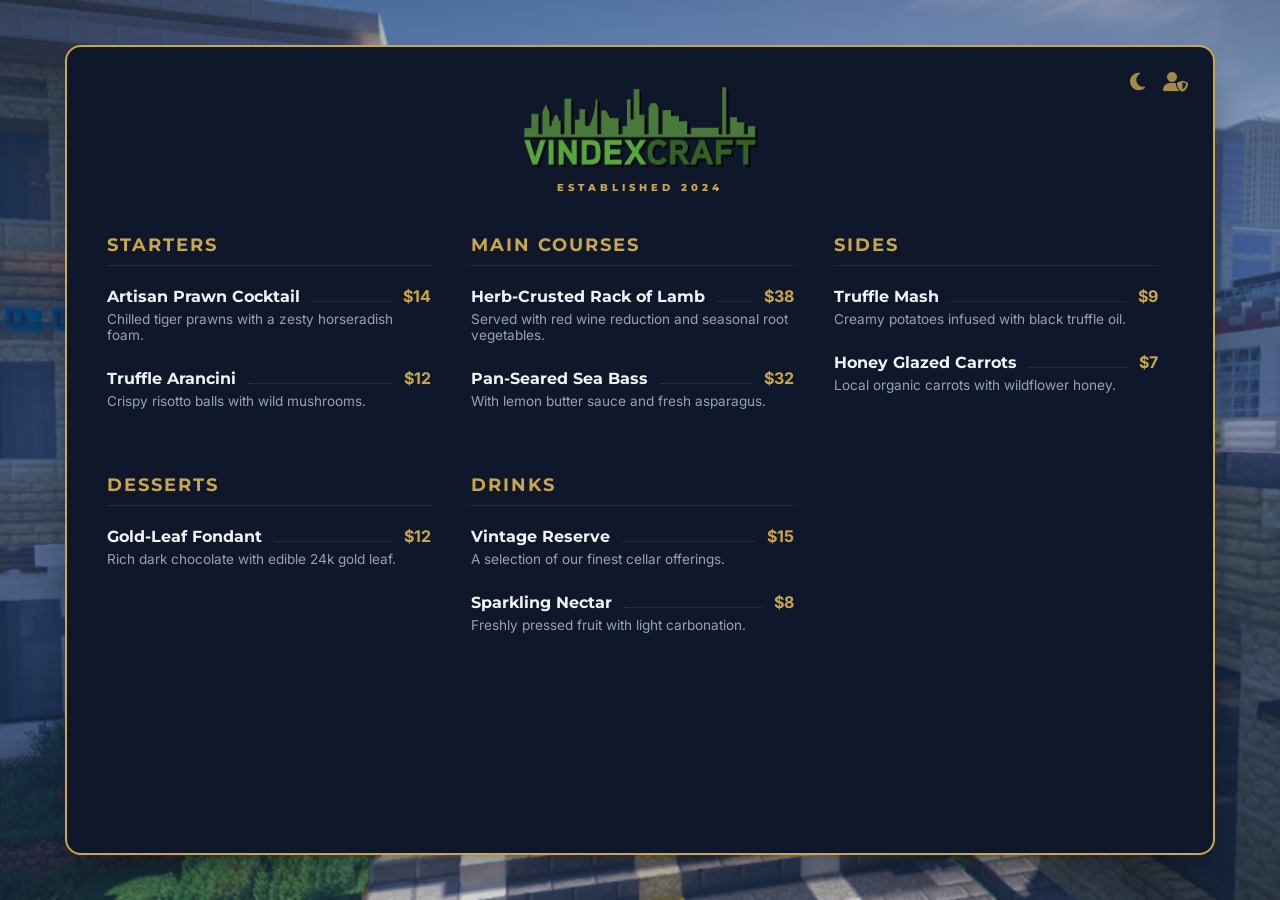
<file: index.html>
<!DOCTYPE html>
<html lang="en">
<head>
    <meta charset="UTF-8">
    <meta name="viewport" content="width=device-width, initial-scale=1.0">
    <title>VindexCraft | Gourmet Menu</title>
    <link rel="stylesheet" href="https://cdnjs.cloudflare.com/ajax/libs/font-awesome/6.5.1/css/all.min.css">
    <link rel="stylesheet" href="style.css">
</head>
<body class="dark">
    <div class="container">
        <div class="controls">
            <i class="fa-solid fa-moon control-btn" title="Toggle Theme" onclick="document.body.classList.toggle('dark')"></i>
            <i class="fa-solid fa-user-shield control-btn" title="Admin Login" onclick="window.location.href='admin.html'"></i>
        </div>

        <header style="text-align: center; margin-bottom: 40px;">
            <img src="logo.png" alt="VindexCraft" style="height: 80px; margin-bottom: 10px;">
            <div style="color:var(--gold); font-family:'Montserrat'; font-size:10px; letter-spacing: 4px; font-weight:800; text-transform:uppercase;">Established 2024</div>
        </header>

        <div id="public-menu" class="menu-grid"></div>
    </div>

    <script>
        async function loadMenu() {
            try {
                const res = await fetch('menu.json?v=' + Date.now());
                const data = await res.json();
                const container = document.getElementById('public-menu');
                
                data.categories.forEach(cat => {
                    const catDiv = document.createElement('div');
                    let itemsHtml = '';
                    cat.items.forEach(item => {
                        itemsHtml += `
                            <div class="menu-item" style="margin-bottom:25px;">
                                <div class="item-main">
                                    <span style="font-family:'Montserrat'; font-weight:700;">${item.name}</span>
                                    <div class="item-dots"></div>
                                    <span style="color:var(--gold); font-weight:700;">$${item.price}</span>
                                </div>
                                <div class="item-desc" style="font-size:0.85rem; color:var(--text-muted); margin-top:5px;">${item.desc}</div>
                            </div>`;
                    });
                    catDiv.innerHTML = `<h2 style="font-family:var(--font-heading); color:var(--gold); margin-bottom:20px; text-transform:uppercase; font-size:1.1rem; border-bottom: 1px solid var(--border); padding-bottom:10px; letter-spacing:2px;">${cat.title}</h2>` + itemsHtml;
                    container.appendChild(catDiv);
                });
            } catch (e) { console.error(e); }
        }
        window.onload = loadMenu;
    </script>
</body>
</html>
</file>
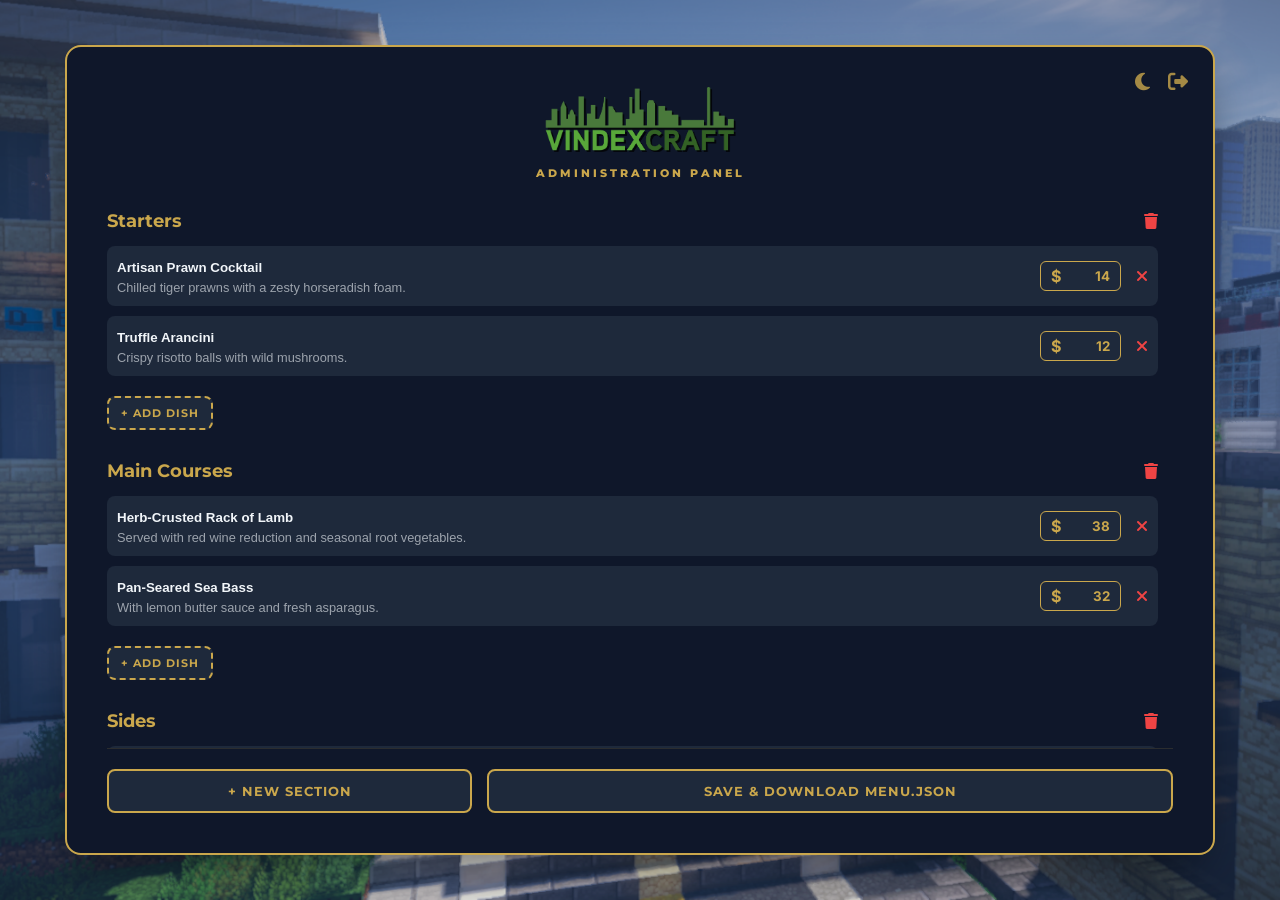
<file: admin.html>
<!DOCTYPE html>
<html lang="en">
<head>
    <meta charset="UTF-8">
    <title>Chef Console | Admin</title>
    <link rel="stylesheet" href="https://cdnjs.cloudflare.com/ajax/libs/font-awesome/6.5.1/css/all.min.css">
    <link rel="stylesheet" href="style.css">
</head>
<body class="dark">
    <div class="container">
        <div class="controls">
            <i class="fa-solid fa-moon control-btn" onclick="document.body.classList.toggle('dark')"></i>
            <i class="fa-solid fa-right-from-bracket control-btn" onclick="window.location.href='index.html'"></i>
        </div>

        <header style="text-align: center; margin-bottom: 30px;">
            <img src="logo.png" alt="Logo" style="height: 65px; margin-bottom: 10px;">
            <div style="color:var(--gold); font-family:'Montserrat'; font-size:11px; letter-spacing: 3px; font-weight:800; text-transform:uppercase;">Administration Panel</div>
        </header>

        <div id="admin-container" style="overflow-y: auto; flex-grow: 1; padding-right: 15px;"></div>

        <div style="padding-top:20px; display:flex; gap:15px; border-top: 1px solid var(--border);">
            <button class="btn" style="flex:1" onclick="addCategory()">+ NEW SECTION</button>
            <button id="saveBtn" class="btn" style="flex:2" onclick="downloadJSON()">SAVE & DOWNLOAD MENU.JSON</button>
        </div>
    </div>

    <script>
        let menuData = null;

        async function init() {
            try {
                const res = await fetch('menu.json?v=' + Date.now());
                menuData = await res.json();
                render();
            } catch (e) { menuData = { categories: [] }; render(); }
        }

        function render() {
            const container = document.getElementById('admin-container');
            container.innerHTML = '';
            menuData.categories.forEach(cat => {
                container.appendChild(createSectionElement(cat.title, cat.items));
            });
        }

        function createSectionElement(title = "NEW SECTION", items = []) {
            const sec = document.createElement('div');
            sec.className = 'admin-section';
            sec.style.marginBottom = "30px";
            sec.innerHTML = `
                <div style="display:flex; justify-content:space-between; margin-bottom:15px; align-items:center;">
                    <input class="admin-input cat-title" style="font-family:var(--font-heading); font-weight:700; color:var(--gold); font-size:1.1rem;" value="${title}">
                    <i class="fa-solid fa-trash" style="color:#ef4444; cursor:pointer;" onclick="this.closest('.admin-section').remove()"></i>
                </div>
                <div class="items-list">${items.map(item => createItemHTML(item)).join('')}</div>
                <button class="btn" style="font-size:0.7rem; padding:8px 12px; margin-top:10px; border-style:dashed;" onclick="addItem(this)">+ ADD DISH</button>`;
            return sec;
        }

        function createItemHTML(item = { name: "Dish Name", desc: "Description", price: 0 }) {
            return `
                <div class="admin-item-box" style="display:flex; align-items:center; gap:15px; margin-bottom:10px; background:var(--btn-bg); padding:10px; border-radius:8px;">
                    <div style="flex-grow:1;">
                        <input class="admin-input item-name" style="font-weight:600;" value="${item.name}">
                        <input class="admin-input item-desc" style="font-size:0.8rem; opacity:0.6;" value="${item.desc}">
                    </div>
                    <div class="price-editor">
                        <span style="color:var(--gold); font-weight:bold; margin-right:4px;">$</span>
                        <input type="number" class="price-input" value="${item.price}">
                    </div>
                    <i class="fa-solid fa-xmark" style="color:#ef4444; cursor:pointer;" onclick="this.parentElement.remove()"></i>
                </div>`;
        }

        function addCategory() {
            document.getElementById('admin-container').appendChild(createSectionElement());
        }

        function addItem(btn) {
            const list = btn.parentElement.querySelector('.items-list');
            const temp = document.createElement('div');
            temp.innerHTML = createItemHTML();
            list.appendChild(temp.firstElementChild);
        }

        function syncData() {
            const categories = [];
            document.querySelectorAll('.admin-section').forEach(sec => {
                const items = [];
                sec.querySelectorAll('.admin-item-box').forEach(box => {
                    items.push({
                        name: box.querySelector('.item-name').value,
                        desc: box.querySelector('.item-desc').value,
                        price: parseInt(box.querySelector('.price-input').value) || 0
                    });
                });
                categories.push({ title: sec.querySelector('.cat-title').value, items });
            });
            menuData.categories = categories;
        }

        function downloadJSON() {
            syncData();
            const blob = new Blob([JSON.stringify(menuData, null, 2)], {type: 'application/json'});
            const a = document.createElement('a');
            a.href = URL.createObjectURL(blob);
            a.download = 'menu.json';
            a.click();
        }

        window.onload = init;
    </script>
</body>
</html>
</file>
<file: style.css>
@import url('https://fonts.googleapis.com/css2?family=Inter:wght@400;500;600&family=Montserrat:wght@700;800&display=swap');

:root {
    --gold: #caa74c;
    --transition: all 0.3s cubic-bezier(0.4, 0, 0.2, 1);
    --font-heading: 'Montserrat', sans-serif;
    --font-body: 'Inter', sans-serif;
}

/* Theme Mapping */
body:not(.dark) {
    --card: #ffffff;
    --text: #1c2430;
    --text-muted: #64748b;
    --btn-bg: #f1f5f9;
    --btn-text: #caa74c;
    --border: rgba(0, 0, 0, 0.08);
}

body.dark { 
    --card: #0f172a; 
    --text: #f1f5f9;
    --text-muted: #94a3b8;
    --btn-bg: #1e293b;
    --btn-text: #caa74c;
    --border: rgba(202, 167, 76, 0.15);
}

* { box-sizing: border-box; margin: 0; padding: 0; }

body {
    background: #0f172a url('background.png') no-repeat center center fixed;
    background-size: cover;
    color: var(--text);
    font-family: var(--font-body);
    min-height: 100vh;
    display: flex;
    justify-content: center;
    align-items: center;
    padding: 20px;
}

.container {
    width: 95vw;
    max-width: 1150px;
    height: 90vh;
    background: var(--card);
    border: 2px solid var(--gold);
    border-radius: 16px;
    padding: 40px;
    box-shadow: 0 25px 50px -12px rgba(0,0,0,0.5);
    display: flex;
    flex-direction: column;
    position: relative;
    transition: var(--transition);
}

/* --- RESTORED CONTROLS --- */
.controls { 
    position: absolute; 
    right: 25px; 
    top: 25px; 
    display: flex; 
    gap: 18px; 
    z-index: 100; 
}
.control-btn { 
    cursor: pointer; 
    color: var(--gold); 
    font-size: 1.25rem; 
    transition: var(--transition); 
    opacity: 0.8;
}
.control-btn:hover { 
    opacity: 1; 
    transform: scale(1.15) rotate(5deg); 
}

/* --- MENU GRID (INDEX) --- */
.menu-grid { 
    display: grid; 
    grid-template-columns: repeat(auto-fit, minmax(320px, 1fr)); 
    gap: 40px; 
    overflow-y: auto;
    padding-right: 15px;
}
.menu-grid::-webkit-scrollbar { width: 6px; }
.menu-grid::-webkit-scrollbar-thumb { background: var(--gold); border-radius: 10px; }

.item-main { display: flex; justify-content: space-between; align-items: baseline; }
.item-dots { flex: 1; border-bottom: 1px dotted var(--gold); margin: 0 12px; opacity: 0.25; }

/* --- ADMIN UI & PRICE SPINNERS --- */
.btn, #saveBtn { 
    font-family: var(--font-heading);
    font-weight: 700;
    text-transform: uppercase;
    letter-spacing: 1px;
    padding: 12px 20px;
    cursor: pointer;
    border-radius: 8px; 
    border: 2px solid var(--gold); 
    background: var(--btn-bg) !important;
    color: var(--btn-text) !important;
    transition: var(--transition);
}

.price-input::-webkit-outer-spin-button,
.price-input::-webkit-inner-spin-button { -webkit-appearance: none; margin: 0; }
.price-input[type=number] { -moz-appearance: textfield; }

.price-editor {
    display: flex;
    align-items: center;
    border: 1px solid var(--gold);
    border-radius: 6px;
    padding: 4px 10px;
    background: var(--btn-bg);
}

.price-input {
    background: transparent;
    border: none;
    color: var(--gold);
    font-weight: 700;
    width: 45px;
    text-align: right;
    outline: none;
    font-family: var(--font-body);
}

.admin-input { width: 100%; border: none; background: transparent; color: inherit; outline: none; }
</file>
